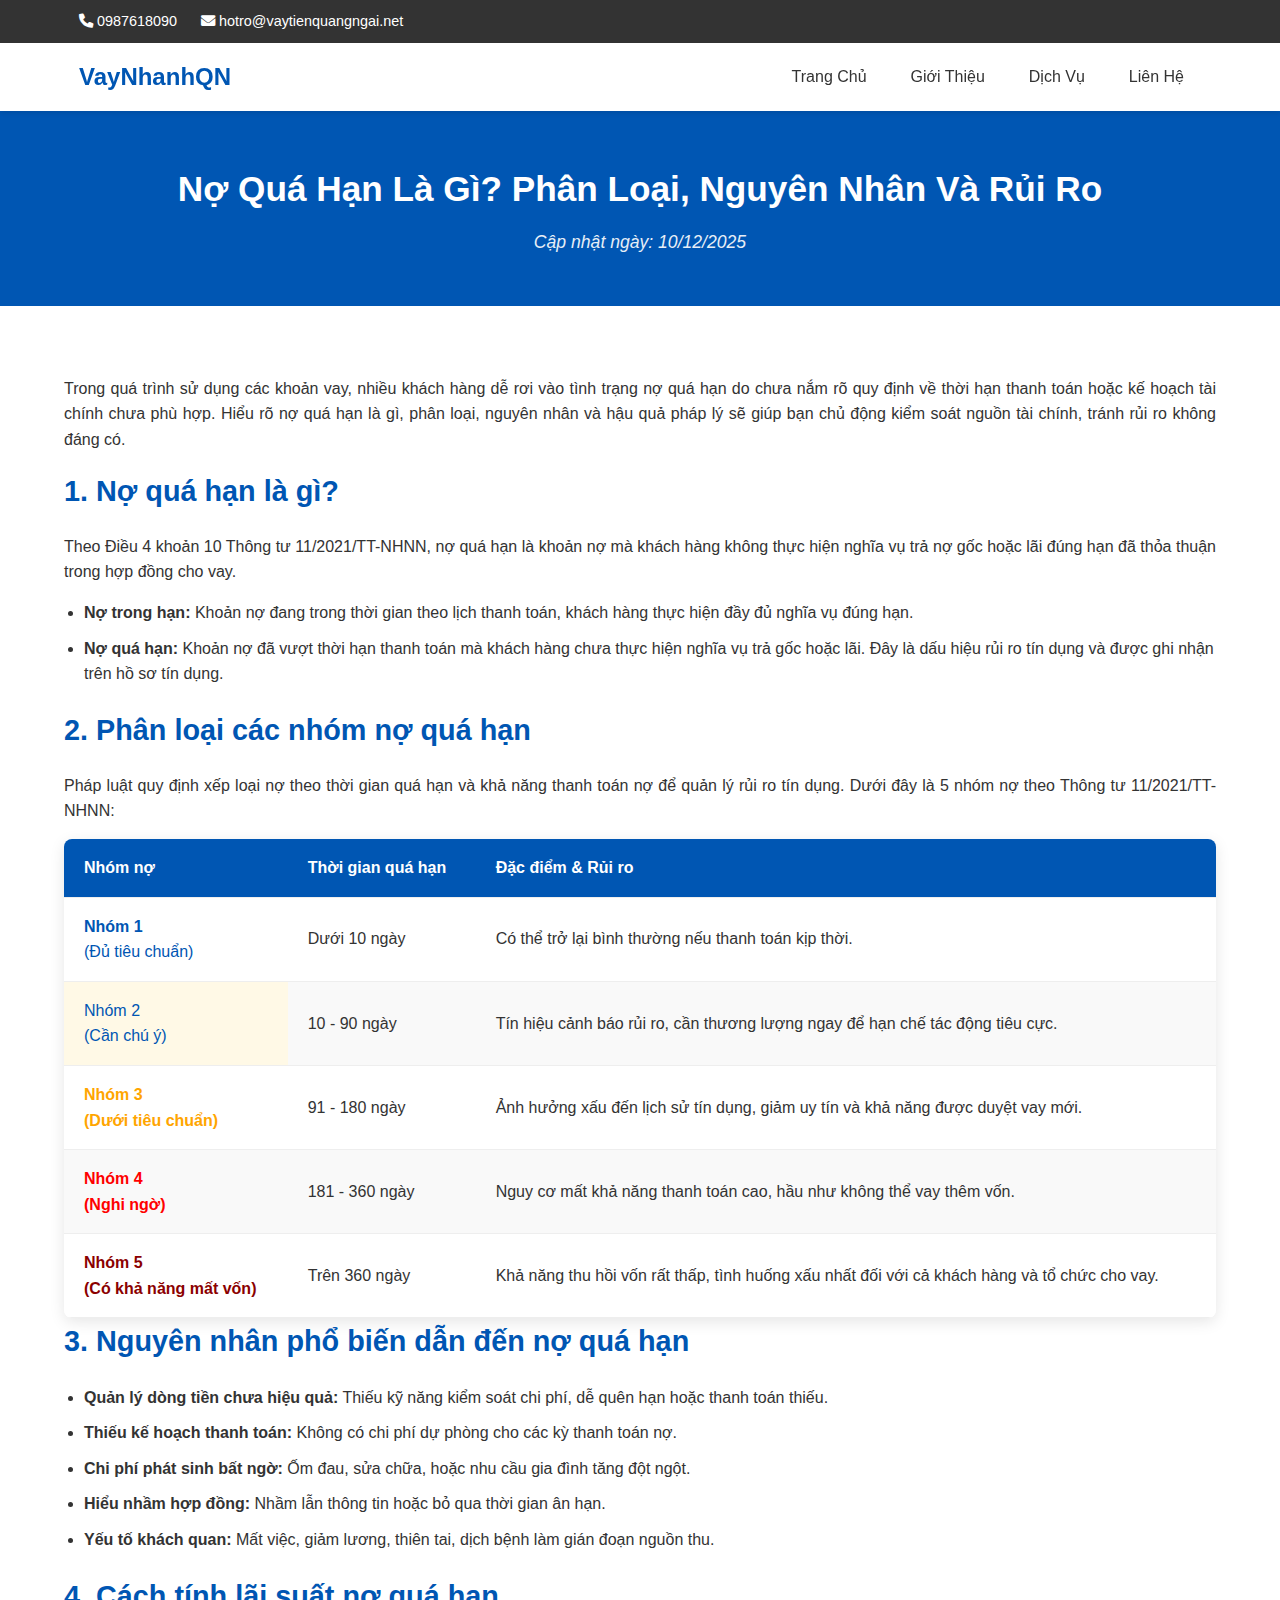
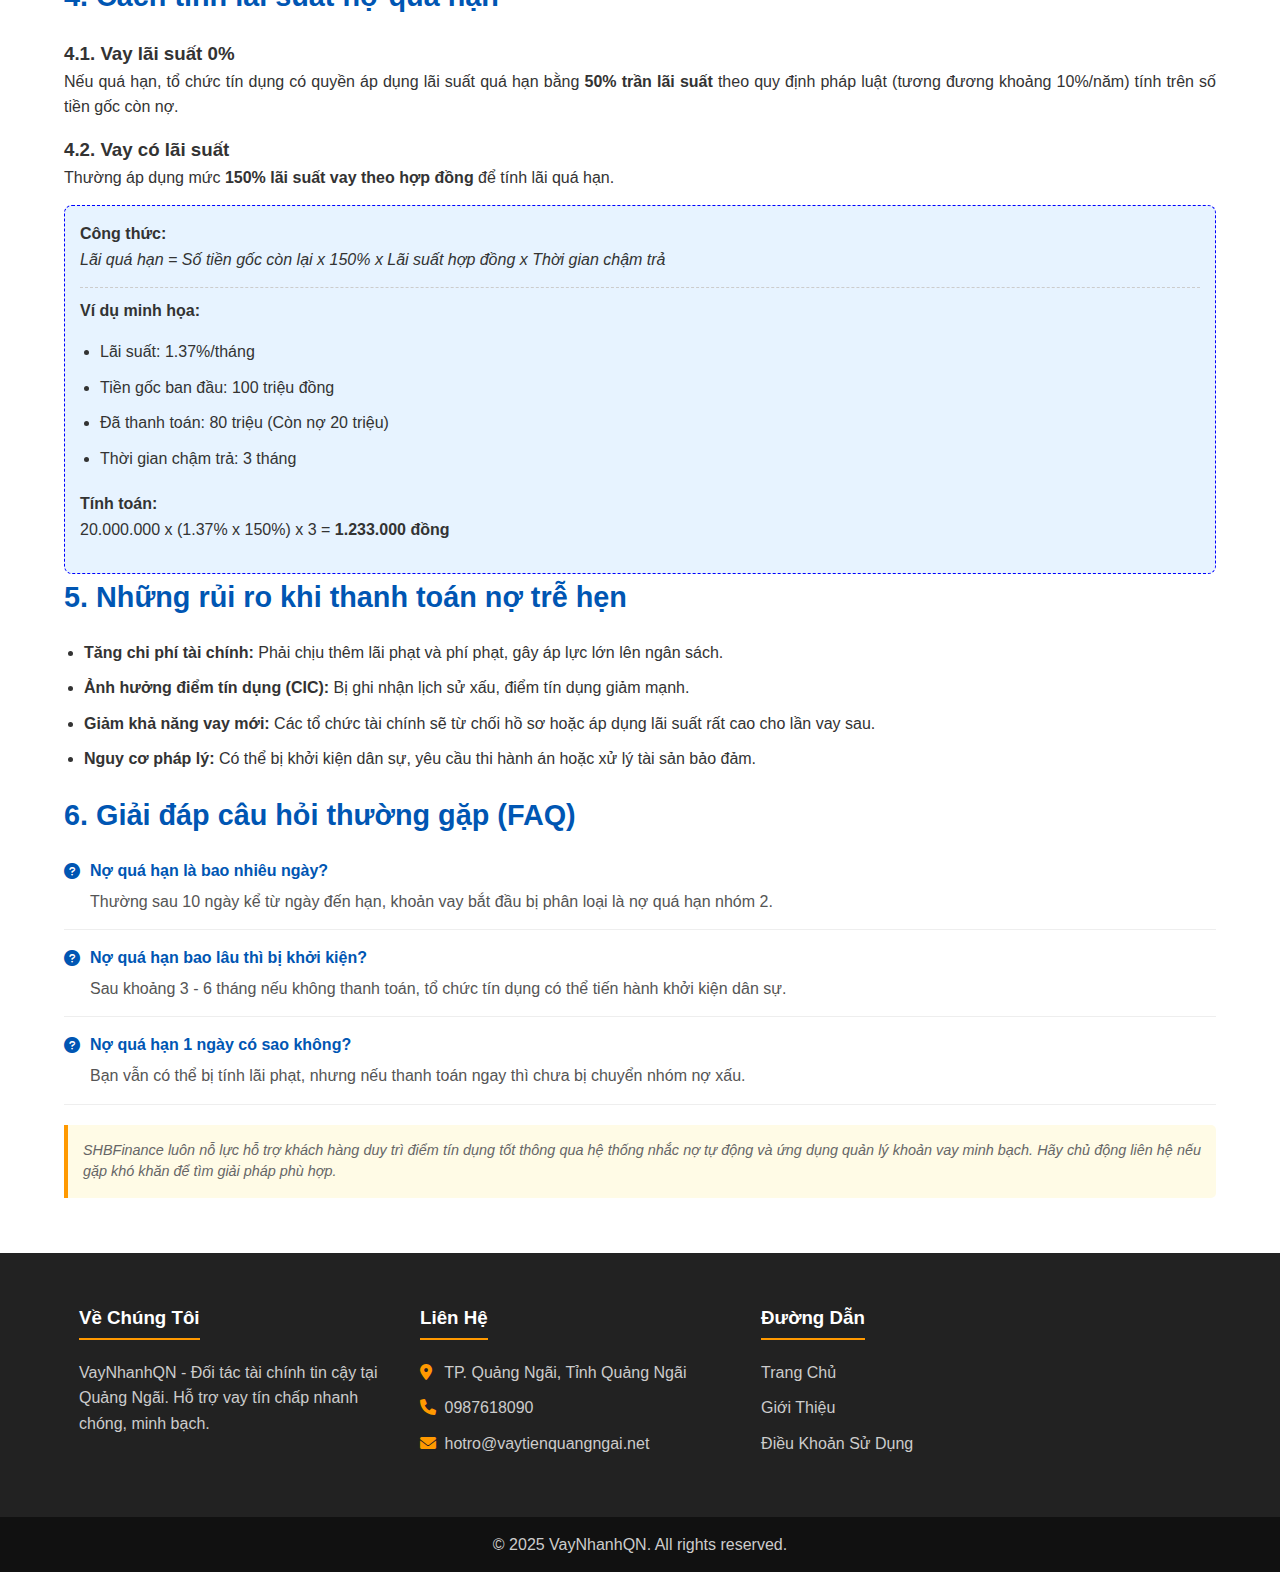
<file: pages/dich-vu/no-qua-han.html>
<!DOCTYPE html>
<html lang="vi">
<head>
    <meta charset="UTF-8">
    <meta name="viewport" content="width=device-width, initial-scale=1.0">
    <title>Nợ Quá Hạn Là Gì? Phân Loại, Nguyên Nhân Và Rủi Ro - SHBFinance</title>
    <link rel="stylesheet" href="https://cdnjs.cloudflare.com/ajax/libs/font-awesome/6.0.0/css/all.min.css">
    <link rel="stylesheet" href="../../style.css">
    <style>
        /* Custom styles specific to this page */
        .highlight { background-color: #fff9e6; font-weight: bold; color: #d9534f; }
        .example-box { background-color: #e7f3ff; border: 1px blue dashed; padding: 15px; border-radius: 8px; margin-top: 10px; }
        .faq-item { margin-bottom: 15px; border-bottom: 1px solid #eee; padding-bottom: 15px; }
        .faq-question { font-weight: bold; color: #0056b3; margin-bottom: 5px; display: flex; align-items: center; gap: 10px; }
        .faq-answer { color: #555; padding-left: 26px; }
    </style>
</head>
<body>

    <!-- Header -->
    <div class="top-bar">
        <div class="container">
            <span><i class="fas fa-phone"></i> 0987618090</span>
            <span><i class="fas fa-envelope"></i> hotro@vaytienquangngai.net</span>
        </div>
    </div>
    <nav class="navbar">
        <div class="container">
            <a href="../../index.php" class="logo">VayNhanhQN</a>
            <ul class="nav-links">
                <li><a href="../../index.php">Trang Chủ</a></li>
                <li><a href="../../gioi-thieu.php">Giới Thiệu</a></li>
                <li><a href="../../index.php#goi-vay">Dịch Vụ</a></li>
                <li><a href="../../index.php#lien-he">Liên Hệ</a></li>
            </ul>
        </div>
    </nav>

    <!-- Page Header -->
    <div class="page-header">
        <div class="container">
            <h1>Nợ Quá Hạn Là Gì? Phân Loại, Nguyên Nhân Và Rủi Ro</h1>
            <p><i>Cập nhật ngày: 10/12/2025</i></p>
        </div>
    </div>

    <!-- Main Content -->
    <div class="container content-block">
        <p>Trong quá trình sử dụng các khoản vay, nhiều khách hàng dễ rơi vào tình trạng nợ quá hạn do chưa nắm rõ quy định về thời hạn thanh toán hoặc kế hoạch tài chính chưa phù hợp. Hiểu rõ nợ quá hạn là gì, phân loại, nguyên nhân và hậu quả pháp lý sẽ giúp bạn chủ động kiểm soát nguồn tài chính, tránh rủi ro không đáng có.</p>

        <h2>1. Nợ quá hạn là gì?</h2>
        <p>Theo Điều 4 khoản 10 Thông tư 11/2021/TT-NHNN, nợ quá hạn là khoản nợ mà khách hàng không thực hiện nghĩa vụ trả nợ gốc hoặc lãi đúng hạn đã thỏa thuận trong hợp đồng cho vay.</p>
        <ul>
            <li><b>Nợ trong hạn:</b> Khoản nợ đang trong thời gian theo lịch thanh toán, khách hàng thực hiện đầy đủ nghĩa vụ đúng hạn.</li>
            <li><b>Nợ quá hạn:</b> Khoản nợ đã vượt thời hạn thanh toán mà khách hàng chưa thực hiện nghĩa vụ trả gốc hoặc lãi. Đây là dấu hiệu rủi ro tín dụng và được ghi nhận trên hồ sơ tín dụng.</li>
        </ul>

        <h2>2. Phân loại các nhóm nợ quá hạn</h2>
        <p>Pháp luật quy định xếp loại nợ theo thời gian quá hạn và khả năng thanh toán nợ để quản lý rủi ro tín dụng. Dưới đây là 5 nhóm nợ theo Thông tư 11/2021/TT-NHNN:</p>
        <div class="table-responsive">
            <table class="table-loan">
                <thead>
                    <tr>
                        <th>Nhóm nợ</th>
                        <th>Thời gian quá hạn</th>
                        <th>Đặc điểm & Rủi ro</th>
                    </tr>
                </thead>
                <tbody>
                    <tr>
                        <td><b>Nhóm 1</b><br>(Đủ tiêu chuẩn)</td>
                        <td>Dưới 10 ngày</td>
                        <td>Có thể trở lại bình thường nếu thanh toán kịp thời.</td>
                    </tr>
                    <tr>
                        <td class="highlight">Nhóm 2<br>(Cần chú ý)</td>
                        <td>10 - 90 ngày</td>
                        <td>Tín hiệu cảnh báo rủi ro, cần thương lượng ngay để hạn chế tác động tiêu cực.</td>
                    </tr>
                    <tr>
                        <td style="color:orange; font-weight:bold;">Nhóm 3<br>(Dưới tiêu chuẩn)</td>
                        <td>91 - 180 ngày</td>
                        <td>Ảnh hưởng xấu đến lịch sử tín dụng, giảm uy tín và khả năng được duyệt vay mới.</td>
                    </tr>
                    <tr>
                        <td style="color:red; font-weight:bold;">Nhóm 4<br>(Nghi ngờ)</td>
                        <td>181 - 360 ngày</td>
                        <td>Nguy cơ mất khả năng thanh toán cao, hầu như không thể vay thêm vốn.</td>
                    </tr>
                    <tr>
                        <td style="color:darkred; font-weight:bold;">Nhóm 5<br>(Có khả năng mất vốn)</td>
                        <td>Trên 360 ngày</td>
                        <td>Khả năng thu hồi vốn rất thấp, tình huống xấu nhất đối với cả khách hàng và tổ chức cho vay.</td>
                    </tr>
                </tbody>
            </table>
        </div>

        <h2>3. Nguyên nhân phổ biến dẫn đến nợ quá hạn</h2>
        <ul>
            <li><b>Quản lý dòng tiền chưa hiệu quả:</b> Thiếu kỹ năng kiểm soát chi phí, dễ quên hạn hoặc thanh toán thiếu.</li>
            <li><b>Thiếu kế hoạch thanh toán:</b> Không có chi phí dự phòng cho các kỳ thanh toán nợ.</li>
            <li><b>Chi phí phát sinh bất ngờ:</b> Ốm đau, sửa chữa, hoặc nhu cầu gia đình tăng đột ngột.</li>
            <li><b>Hiểu nhầm hợp đồng:</b> Nhầm lẫn thông tin hoặc bỏ qua thời gian ân hạn.</li>
            <li><b>Yếu tố khách quan:</b> Mất việc, giảm lương, thiên tai, dịch bệnh làm gián đoạn nguồn thu.</li>
        </ul>

        <h2>4. Cách tính lãi suất nợ quá hạn</h2>
        <h3>4.1. Vay lãi suất 0%</h3>
        <p>Nếu quá hạn, tổ chức tín dụng có quyền áp dụng lãi suất quá hạn bằng <b>50% trần lãi suất</b> theo quy định pháp luật (tương đương khoảng 10%/năm) tính trên số tiền gốc còn nợ.</p>
        
        <h3>4.2. Vay có lãi suất</h3>
        <p>Thường áp dụng mức <b>150% lãi suất vay theo hợp đồng</b> để tính lãi quá hạn.</p>
        
        <div class="example-box">
            <p><b>Công thức:</b><br> <i>Lãi quá hạn = Số tiền gốc còn lại x 150% x Lãi suất hợp đồng x Thời gian chậm trả</i></p>
            <hr style="border: 0; border-top: 1px dashed #ccc; margin: 10px 0;">
            <p><b>Ví dụ minh họa:</b></p>
            <ul>
                <li>Lãi suất: 1.37%/tháng</li>
                <li>Tiền gốc ban đầu: 100 triệu đồng</li>
                <li>Đã thanh toán: 80 triệu (Còn nợ 20 triệu)</li>
                <li>Thời gian chậm trả: 3 tháng</li>
            </ul>
            <p><b>Tính toán:</b><br> 20.000.000 x (1.37% x 150%) x 3 = <b>1.233.000 đồng</b></p>
        </div>

        <h2>5. Những rủi ro khi thanh toán nợ trễ hẹn</h2>
        <ul>
            <li><b>Tăng chi phí tài chính:</b> Phải chịu thêm lãi phạt và phí phạt, gây áp lực lớn lên ngân sách.</li>
            <li><b>Ảnh hưởng điểm tín dụng (CIC):</b> Bị ghi nhận lịch sử xấu, điểm tín dụng giảm mạnh.</li>
            <li><b>Giảm khả năng vay mới:</b> Các tổ chức tài chính sẽ từ chối hồ sơ hoặc áp dụng lãi suất rất cao cho lần vay sau.</li>
            <li><b>Nguy cơ pháp lý:</b> Có thể bị khởi kiện dân sự, yêu cầu thi hành án hoặc xử lý tài sản bảo đảm.</li>
        </ul>

        <h2>6. Giải đáp câu hỏi thường gặp (FAQ)</h2>
        <div class="faq-item">
            <div class="faq-question"><i class="fas fa-question-circle"></i> Nợ quá hạn là bao nhiêu ngày?</div>
            <div class="faq-answer">Thường sau 10 ngày kể từ ngày đến hạn, khoản vay bắt đầu bị phân loại là nợ quá hạn nhóm 2.</div>
        </div>
        <div class="faq-item">
            <div class="faq-question"><i class="fas fa-question-circle"></i> Nợ quá hạn bao lâu thì bị khởi kiện?</div>
            <div class="faq-answer">Sau khoảng 3 - 6 tháng nếu không thanh toán, tổ chức tín dụng có thể tiến hành khởi kiện dân sự.</div>
        </div>
        <div class="faq-item">
            <div class="faq-question"><i class="fas fa-question-circle"></i> Nợ quá hạn 1 ngày có sao không?</div>
            <div class="faq-answer">Bạn vẫn có thể bị tính lãi phạt, nhưng nếu thanh toán ngay thì chưa bị chuyển nhóm nợ xấu.</div>
        </div>

        <p class="note-text">SHBFinance luôn nỗ lực hỗ trợ khách hàng duy trì điểm tín dụng tốt thông qua hệ thống nhắc nợ tự động và ứng dụng quản lý khoản vay minh bạch. Hãy chủ động liên hệ nếu gặp khó khăn để tìm giải pháp phù hợp.</p>
    </div>

    <!-- Footer -->
    <footer>
        <div class="container">
            <div class="footer-col">
                <h3>Về Chúng Tôi</h3>
                <p>VayNhanhQN - Đối tác tài chính tin cậy tại Quảng Ngãi. Hỗ trợ vay tín chấp nhanh chóng, minh bạch.</p>
            </div>
            <div class="footer-col">
                <h3>Liên Hệ</h3>
                <p><i class="fas fa-map-marker-alt"></i> TP. Quảng Ngãi, Tỉnh Quảng Ngãi</p>
                <p><i class="fas fa-phone"></i> 0987618090</p>
                <p><i class="fas fa-envelope"></i> hotro@vaytienquangngai.net</p>
            </div>
            <div class="footer-col">
                <h3>Đường Dẫn</h3>
                <p><a href="../../index.php" style="color: #ccc; text-decoration: none;">Trang Chủ</a></p>
                <p><a href="../../gioi-thieu.php" style="color: #ccc; text-decoration: none;">Giới Thiệu</a></p>
                <p><a href="../../dieu-khoan.php" style="color: #ccc; text-decoration: none;">Điều Khoản Sử Dụng</a></p>
            </div>
        </div>
        <div class="copyright">
            <p>&copy; 2025 VayNhanhQN. All rights reserved.</p>
        </div>
    </footer>

</body>
</html>
</file>
<file: style.css>
:root {
    --primary-color: #0056b3;
    --secondary-color: #ff9900;
    --text-color: #333;
    --light-bg: #f4f4f4;
}

* {
    margin: 0;
    padding: 0;
    box-sizing: border-box;
    font-family: 'Segoe UI', Tahoma, Geneva, Verdana, sans-serif;
}

body {
    line-height: 1.6;
    color: var(--text-color);
}

.container {
    width: 90%;
    max-width: 1200px;
    margin: 0 auto;
    padding: 0 15px;
}

/* Header */
.top-bar {
    background: #333;
    color: #fff;
    padding: 10px 0;
    font-size: 0.9em;
}
.top-bar span { margin-right: 20px; }

.navbar {
    background: #fff;
    box-shadow: 0 2px 5px rgba(0,0,0,0.1);
    padding: 15px 0;
    position: sticky;
    top: 0;
    z-index: 1000;
}
.navbar .container {
    display: flex;
    justify-content: space-between;
    align-items: center;
}
.logo {
    font-size: 1.5em;
    font-weight: bold;
    color: var(--primary-color);
    text-decoration: none;
}
.nav-links {
    list-style: none;
    display: flex;
    align-items: center;
}
.nav-links li {
    margin-left: 10px;
}
.nav-links a {
    text-decoration: none;
    color: var(--text-color);
    font-weight: 500;
    padding: 8px 16px;
    border-radius: 6px;
    transition: all 0.3s ease;
    white-space: nowrap;
    border: 1px solid transparent;
}
.nav-links a:hover {
    color: #fff;
    background-color: var(--primary-color);
}
.nav-links a.active {
    color: #fff;
    background-color: var(--secondary-color);
    font-weight: bold;
}
.nav-links a i {
    margin-right: 5px;
}

/* Hero */
.hero {
    background: linear-gradient(rgba(0,86,179,0.8), rgba(0,86,179,0.8)), url('https://images.unsplash.com/photo-1556742049-0cfed4f7a07d?auto=format&fit=crop&w=1350&q=80');
    background-size: cover;
    background-position: center;
    color: #fff;
    text-align: center;
    padding: 100px 0;
}
.hero h1 { font-size: 2.5em; margin-bottom: 20px; }
.hero p { font-size: 1.2em; margin-bottom: 30px; }

/* Buttons */
.btn-primary {
    background: var(--secondary-color);
    color: #fff;
    padding: 12px 30px;
    text-decoration: none;
    border-radius: 5px;
    font-weight: bold;
    border: none;
    cursor: pointer;
    display: inline-block;
}
.btn-primary:hover { background: #e68a00; }
.btn-secondary {
    background: var(--primary-color);
    color: #fff;
    padding: 8px 20px;
    text-decoration: none;
    border-radius: 4px;
    display: inline-block;
    margin-top: 10px;
}

/* Features */
.features {
    display: flex;
    justify-content: space-between;
    padding: 50px 15px;
    text-align: center;
    flex-wrap: wrap;
}
.feature-item {
    flex: 1;
    min-width: 250px;
    padding: 20px;
}
.feature-item i {
    font-size: 3em;
    color: var(--primary-color);
    margin-bottom: 15px;
}

/* Packages */
.loan-packages {
    background: var(--light-bg);
    padding: 60px 0;
}
.section-title {
    text-align: center;
    margin-bottom: 40px;
    color: var(--primary-color);
}
.packages-grid {
    display: flex;
    gap: 20px;
    flex-wrap: wrap;
    justify-content: center;
}
.package-card {
    background: #fff;
    padding: 30px;
    border-radius: 8px;
    box-shadow: 0 3px 10px rgba(0,0,0,0.1);
    text-align: center;
    width: 300px;
    transition: transform 0.3s;
}
.package-card:hover { transform: translateY(-5px); }
.package-card i {
    font-size: 2.5em;
    color: var(--secondary-color);
    margin-bottom: 15px;
}

/* Process */
.process { padding: 60px 15px; }
.steps {
    display: flex;
    justify-content: space-between;
    flex-wrap: wrap;
    gap: 20px;
}
.step {
    text-align: center;
    flex: 1;
    min-width: 200px;
}
.step-number {
    display: inline-block;
    width: 40px;
    height: 40px;
    background: var(--primary-color);
    color: #fff;
    border-radius: 50%;
    line-height: 40px;
    font-weight: bold;
    margin-bottom: 10px;
}

/* Contact */
.contact-section {
    background: #004494;
    color: #fff;
    padding: 60px 0;
    text-align: center;
}
.contact-form {
    max-width: 500px;
    margin: 30px auto 0;
    background: rgba(255,255,255,0.1);
    padding: 30px;
    border-radius: 8px;
}
.form-group {
    margin-bottom: 15px;
    position: relative;
}
.form-group input {
    width: 100%;
    padding: 10px 10px 10px 35px;
    border: none;
    border-radius: 4px;
}
.form-group i {
    position: absolute;
    left: 10px;
    top: 50%;
    transform: translateY(-50%);
    color: #666;
}

/* Footer */
footer {
    background: #222;
    color: #ccc;
    padding: 50px 0 0;
}
.footer-col {
    width: 30%;
    display: inline-block;
    vertical-align: top;
    margin-bottom: 30px;
    padding-right: 20px;
}
.footer-col h3 { color: #fff; margin-bottom: 20px; border-bottom: 2px solid var(--secondary-color); display: inline-block; padding-bottom: 5px; }
.footer-col p { margin-bottom: 10px; }
.footer-col i { width: 20px; color: var(--secondary-color); }
.copyright {
    background: #111;
    text-align: center;
    padding: 15px 0;
    margin-top: 20px;
}

@media (max-width: 768px) {
    .footer-col { width: 100%; display: block; }
}

/* --- Styles cho các trang con --- */
.page-header {
    background: var(--primary-color);
    color: #fff;
    padding: 50px 0;
    text-align: center;
    margin-bottom: 30px;
}
.page-header h1 { font-size: 2.2em; margin-bottom: 10px; }
.page-header p { font-size: 1.1em; opacity: 0.9; }

.content-block { padding: 40px 0; }
.content-block h2 { color: var(--primary-color); margin-bottom: 20px; font-size: 1.8em; }
.content-block p { margin-bottom: 15px; text-align: justify; }
.content-block ul { margin-left: 20px; margin-bottom: 20px; }
.content-block li { margin-bottom: 10px; }
.content-block img { max-width: 100%; border-radius: 8px; margin: 20px 0; box-shadow: 0 2px 10px rgba(0,0,0,0.1); }

/* Floating Contact */
.floating-contact {
    position: fixed;
    bottom: 20px;
    left: 20px;
    z-index: 9999;
    display: flex;
    flex-direction: column;
    gap: 10px;
}

.contact-btn {
    display: flex;
    align-items: center;
    justify-content: center;
    width: 50px;
    height: 50px;
    border-radius: 50%;
    box-shadow: 0 4px 10px rgba(0,0,0,0.3);
    transition: all 0.3s;
    text-decoration: none;
    position: relative;
}

.contact-btn:hover { transform: scale(1.1); }

.zalo-btn { background: #fff; }
.zalo-btn img { width: 100%; height: 100%; border-radius: 50%; }

.phone-btn { background: #28a745; color: #fff; font-size: 1.2em; overflow: hidden; width: auto; padding: 0 15px; border-radius: 25px; }
.phone-btn i { animation: phone-shake 1.5s infinite; margin-right: 5px; }
.phone-text { font-weight: bold; font-size: 1rem; white-space: nowrap; }

@keyframes phone-shake {
    0% { transform: rotate(0deg); }
    10% { transform: rotate(15deg); }
    20% { transform: rotate(-15deg); }
    30% { transform: rotate(15deg); }
    40% { transform: rotate(-15deg); }
    100% { transform: rotate(0deg); }
}

/* Responsive Logic for Contact */
@media (min-width: 769px) {
    .zalo-btn { display: none; } /* Laptop ẩn Zalo */
    .phone-btn { height: 45px; }
}

@media (max-width: 768px) {
    .header-slogan { display: none; }
    .phone-text { display: none; } /* Mobile ẩn số, chỉ hiện icon */
    .phone-btn { width: 50px; height: 50px; border-radius: 50%; padding: 0; }
    .phone-btn i { margin-right: 0; }
    .floating-contact { bottom: 10px; left: 10px; }
}

/* Table Styles & Hero Subtitle */
.hero-subtitle { font-size: 1.2em; font-style: italic; margin-top: -15px; margin-bottom: 25px; color: #ffcc00; font-weight: 500; text-shadow: 1px 1px 2px rgba(0,0,0,0.5); }

.table-responsive {
    overflow-x: auto;
    border-radius: 8px; /* Add radius for overflow content */
    box-shadow: 0 4px 15px rgba(0,0,0,0.1);
}
.table-loan {
    width: 100%;
    border-collapse: collapse;
    background: #fff;
    transition: all 0.3s ease;
}
.table-loan th, .table-loan td {
    padding: 16px 20px;
    text-align: left;
    border-bottom: 1px solid #eee;
    transition: all 0.3s ease;
}
.table-loan th {
    background: var(--primary-color);
    color: #fff;
    white-space: nowrap;
    font-weight: 600;
}
.table-loan tbody tr:nth-child(even) {
    background-color: #f9f9f9;
}
.table-loan tbody tr:hover {
    background-color: #f1f1f1;
    transform: scale(1.01);
    box-shadow: 0 5px 15px rgba(0,0,0,0.15);
}
.table-loan td:first-child {
    font-weight: 500;
    color: var(--primary-color);
}
.note-text {
    font-size: 0.9em;
    color: #666;
    font-style: italic;
    line-height: 1.5;
    text-align: justify;
    background: #fffbe6;
    padding: 15px;
    border-left: 4px solid var(--secondary-color);
    margin-top: 20px;
    border-radius: 0 5px 5px 0;
}

/* --- Dropdown Menu Styles (Bổ sung) --- */
.dropdown {
    position: relative;
    display: inline-block;
}

.dropdown-content {
    display: none;
    position: absolute;
    background-color: #f9f9f9;
    min-width: 220px;
    box-shadow: 0px 8px 16px 0px rgba(0,0,0,0.2);
    z-index: 1001;
    border-radius: 4px;
    top: 100%;
    left: 0;
}

.dropdown-content a {
    color: #333;
    padding: 12px 16px;
    text-decoration: none;
    display: block;
    border-bottom: 1px solid #eee;
}

.dropdown-content a:hover {
    background-color: #f1f1f1;
    color: var(--primary-color);
}

.dropdown-content.show {
    display: block;
}

/* Hiệu ứng hover cho Desktop */
@media (min-width: 769px) {
    .dropdown:hover .dropdown-content {
        display: block;
    }
}

/* --- Mobile Menu (Hamburger) --- */
.menu-toggle {
    display: none;
    font-size: 1.8em;
    cursor: pointer;
    color: var(--primary-color);
}

@media (max-width: 768px) {
    .navbar .container {
        flex-wrap: wrap; /* Cho phép xuống dòng */
    }
    
    .menu-toggle {
        display: block; /* Hiện nút 3 gạch */
    }

    .nav-links {
        display: none; /* Ẩn menu mặc định */
        width: 100%;
        flex-direction: column;
        margin-top: 15px;
        background-color: #fff;
        border-top: 1px solid #eee;
    }

    .nav-links.active {
        display: flex; /* Hiện menu khi click */
    }

    .nav-links li {
        margin: 0;
        width: 100%;
    }

    .nav-links a {
        display: block;
        padding: 15px;
        border-bottom: 1px solid #f0f0f0;
        width: 100%;
    }

    /* Dropdown trên mobile */
    .dropdown { width: 100%; }
    .dropdown-content {
        position: relative;
        width: 100%;
        box-shadow: none;
        background-color: #f8f9fa;
    }
    .dropdown-content a {
        padding-left: 30px; /* Thụt đầu dòng cho menu con */
    }
}
</file>
